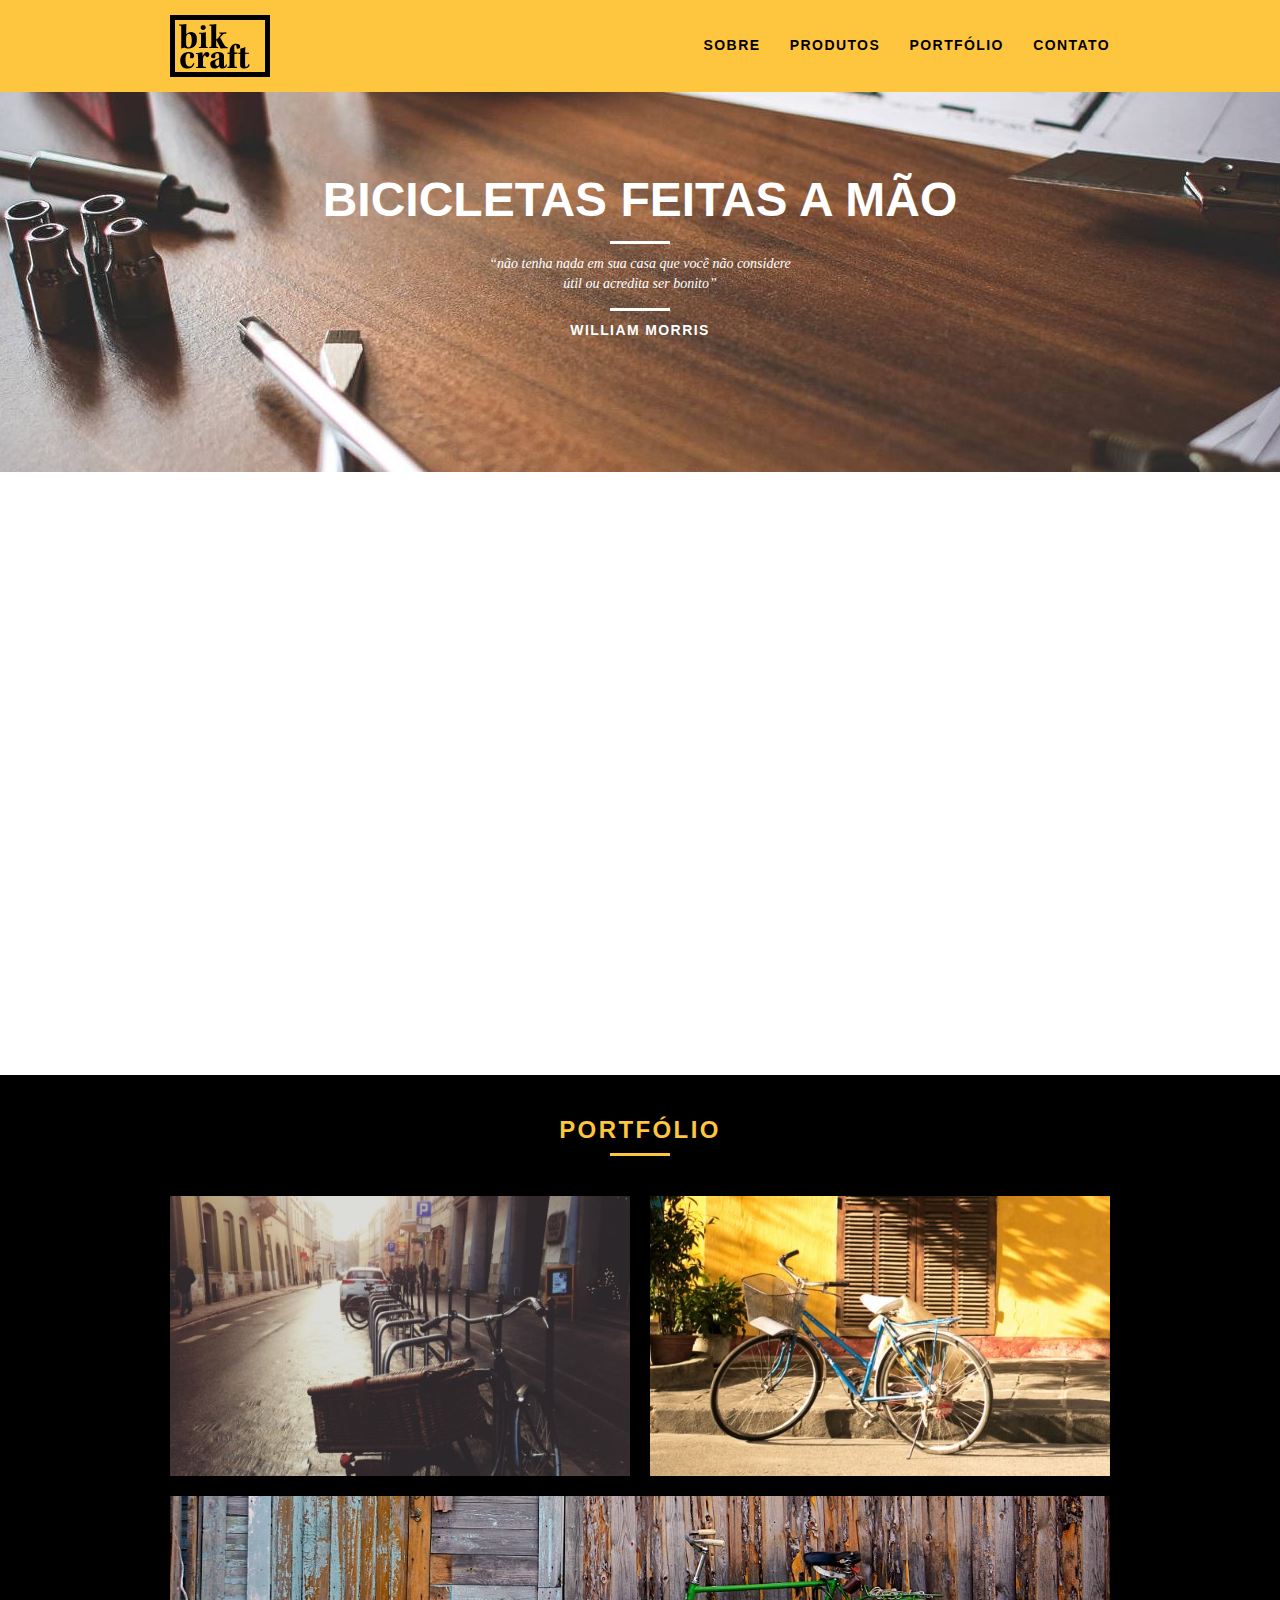
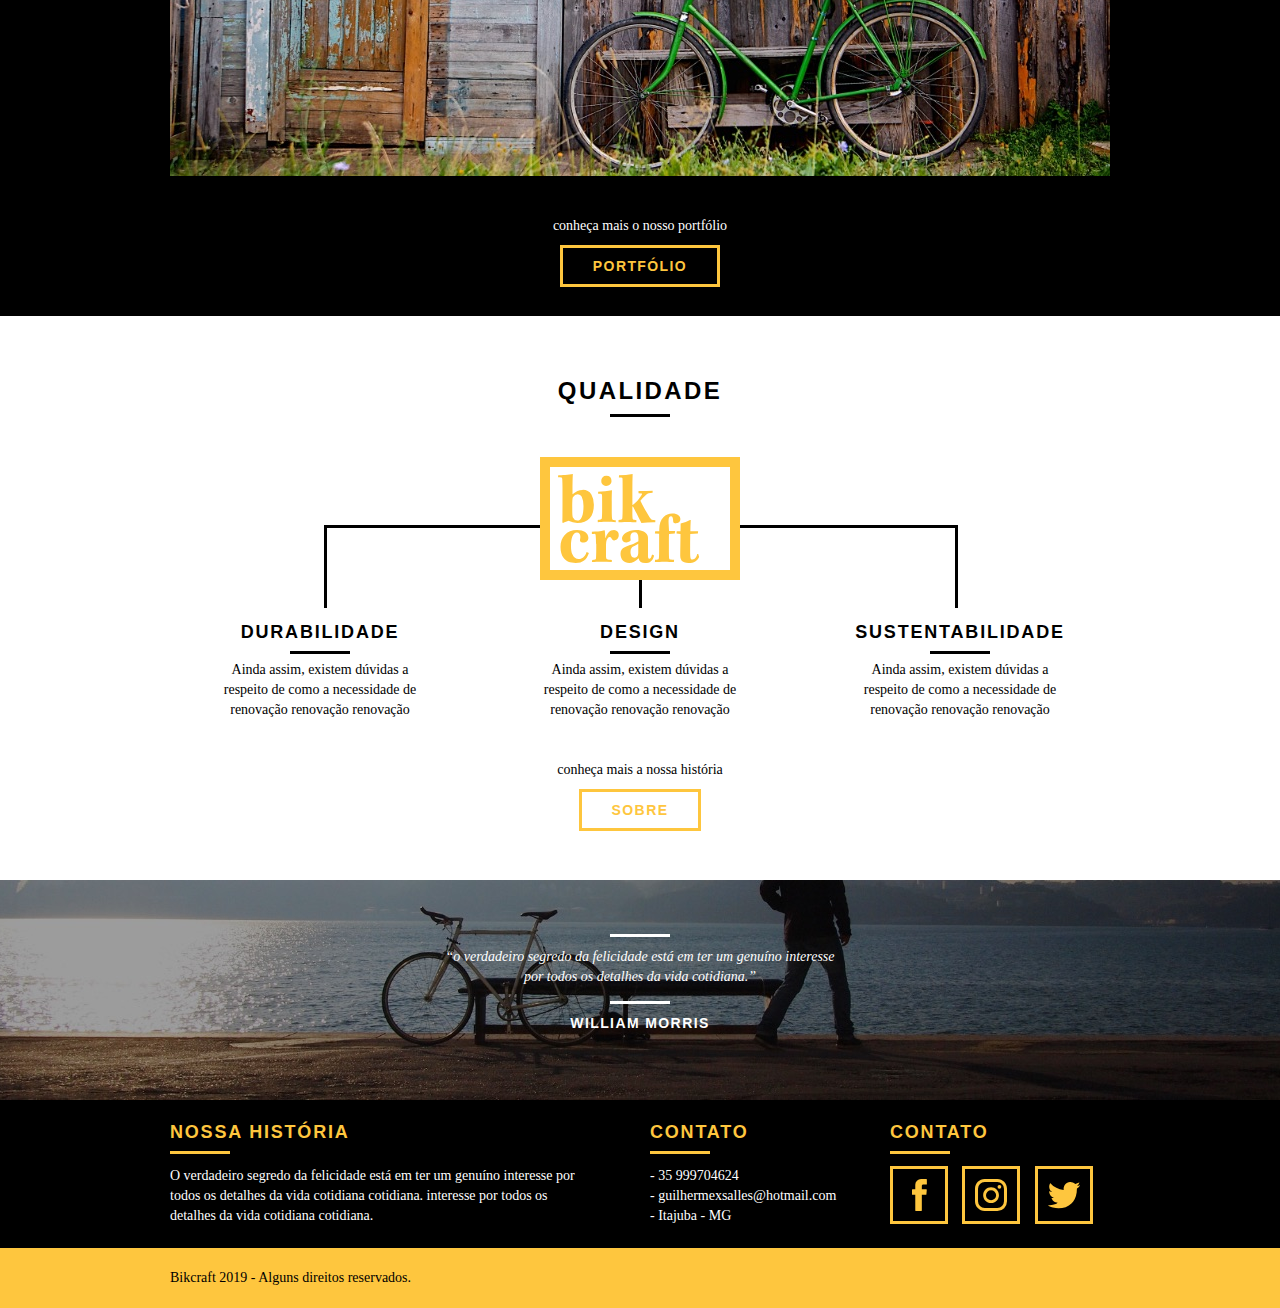
<file: index.html>
<!DOCTYPE html>
<html lang="pt-br">
	<head>
		<meta charset="utf-8">
		<title>Bikcraft - Bicicletas Personalizadas</title>
		<meta name="description" content="Compre a sua bicicleta personalizada na Bikcraft. Possuímos modelos Passeio, Retrô e Esporte.">

		<meta property="og:type" content="website"/>
		<meta property="og:title" content="Bikcraft - Bicicletas Personalizadas"/>
		<meta property="og:description" content="Compre a sua bicicleta personalizada na Bikcraft. Possuímos modelos Passeio, Retrô e Esporte."/>
		<meta property="og:url" content="http://bikcraft.com"/>
		<meta property="og:image" content="http://bikcraft.com/img/og-image.png"/>

		<meta name="viewport" content="width=device-width, initial-scale=1">

		<link rel="shortcut icon" href="favicon.ico">

		<link rel="stylesheet" href="css/style.css">
		<script>document.documentElement.classList.add("js");</script>
	</head>
	<body>

		<header class="header">
			<div class="container">
				<a href="index.html" class="grid-4">
					<img src="img/bikcraft.svg" alt="Bikcraft">
				</a>
				<nav class="grid-12 header_menu">
					<ul>
						<li><a href="sobre.html">Sobre</a></li>
						<li><a href="produtos.html">Produtos</a></li>
						<li><a href="portfolio.html">Portfólio</a></li>
						<li><a href="contato.html">Contato</a></li>
					</ul>
				</nav>
			</div>
		</header>

		<section class="introducao">
			<div class="container">
				<h1 data-anime="400" class="fadeInDown">Bicicletas Feitas a Mão</h1>
				<blockquote data-anime="800" class="fadeInDown quote-externo">
					<p>“não tenha nada em sua casa que você não considere útil ou acredita ser bonito”</p>
					<cite>WILLIAM MORRIS</cite>
				</blockquote>
				<a data-anime="1200" href="produtos.html" class="btn">Orçamento</a>
			</div>
		</section>
		
		<section class="produtos container fadeInDown" data-anime="1600">
			<h2 class="subtitulo">Produtos</h2>
			<ul class="produtos_lista">

				<li class="grid-1-3">
					<div class="produtos_icone">
						<img src="img/produtos/passeio.svg" alt="Bikcraft Passeio">
					</div>
					<h3>Passeio</h3>
					<p>Ainda assim, existem dúvidas a respeito de como a necessidade de renovação.</p>
				</li>

				<li class="grid-1-3">
					<div class="produtos_icone">
						<img src="img/produtos/esporte.svg" alt="Bikcraft Passeio">
					</div>
					<h3>Esporte</h3>
					<p>Ainda assim, existem dúvidas a respeito de como a necessidade de renovação.</p>
				</li>

				<li class="grid-1-3">
					<div class="produtos_icone">
						<img src="img/produtos/retro.svg" alt="Bikcraft Passeio">
					</div>
					<h3>Retrô</h3>
					<p>Ainda assim, existem dúvidas a respeito de como a necessidade de renovação.</p>
				</li>

			</ul>

			<div class="call">
				<p>clique aqui e veja os detalhes dos produtos</p>
				<a href="produtos.html" class="btn btn-preto">Produtos</a>
			</div>

		</section>

		<section class="portfolio">
			<div class="container">
				<h2 class="subtitulo">Portfólio</h2>
				<ul class="portfolio_lista">
					<li class="grid-8"><img src="img/portfolio/retro.jpg" alt="Bicicleta Retrô"></li>
					<li class="grid-8"><img src="img/portfolio/passeio.jpg" alt="Bicicleta Passeio"></li>
					<li class="grid-16"><img src="img/portfolio/esporte.jpg" alt="Bicicleta Esporte"></li>
				</ul>
				<div class="call">
					<p>conheça mais o nosso portfólio</p>
					<a href="portfolio.html" class="btn">Portfólio</a>
				</div>
			</div>
		</section>

		<section class="qualidade container">
			<h2 class="subtitulo">Qualidade</h2>
			<img src="img/bikcraft-qualidade.svg" alt="Bikcraft">
			<ul class="qualidade_lista">
				<li class="grid-1-3">
					<h3>Durabilidade</h3>
					<p>Ainda assim, existem dúvidas a respeito de como a necessidade de renovação renovação renovação</p>
				</li>
				<li class="grid-1-3">
					<h3>Design</h3>
					<p>Ainda assim, existem dúvidas a respeito de como a necessidade de renovação renovação renovação</p>
				</li>
				<li class="grid-1-3">
					<h3>Sustentabilidade</h3>
					<p>Ainda assim, existem dúvidas a respeito de como a necessidade de renovação renovação renovação</p>
				</li>
			</ul>
			<div class="call">
				<p>conheça mais a nossa história</p>
				<a href="sobre.html" class="btn btn-preto">Sobre</a>
			</div>
		</section>

		<section class="quebra">
			<blockquote class="quote-externo container">
				<p>“o verdadeiro segredo da felicidade está em ter um genuíno interesse por todos os detalhes da vida cotidiana.”</p>
				<cite>WILLIAM MORRIS</cite>
			</blockquote>
		</section>

		<footer>
			<div class="footer">
				<div class="container">

					<div class="grid-8 footer_historia">
						<h3>Nossa História</h3>
						<p>O verdadeiro segredo da felicidade está em ter um genuíno interesse por todos os detalhes da vida cotidiana cotidiana. interesse por todos os detalhes da vida cotidiana cotidiana.</p>
					</div>

					<div class="grid-4 footer_contato">
						<h3>Contato</h3>
						<ul>
							<li>- 35 999704624</li>
							<li>- guilhermexsalles@hotmail.com</li>
							<li>- Itajuba - MG</li>
						</ul>
					</div>

					<div class="grid-4 footer_redes">
						<h3>Contato</h3>
						<ul>
							<li><a href="http://facebook.com" target="_blank"><img src="img/redes-sociais/facebook.svg" alt="Facebook Bikcraft"></a></li>
							<li><a href="http://instagram.com" target="_blank"><img src="img/redes-sociais/instagram.svg" alt="Instagram Bikcraft"></a></li>
							<li><a href="http://twitter.com" target="_blank"><img src="img/redes-sociais/twitter.svg" alt="Twitter Bikcraft"></a></li>
						</ul>
					</div>

				</div>
			</div>

			<div class="copy">
				<div class="container">
					<p class="grid-16">Bikcraft 2019 - Alguns direitos reservados.</p>
				</div>
			</div>
		</footer>

	<script src="./js/simple-anime.js"></script>
  <script src="./js/script.js"></script>

	</body>
</html>
</file>
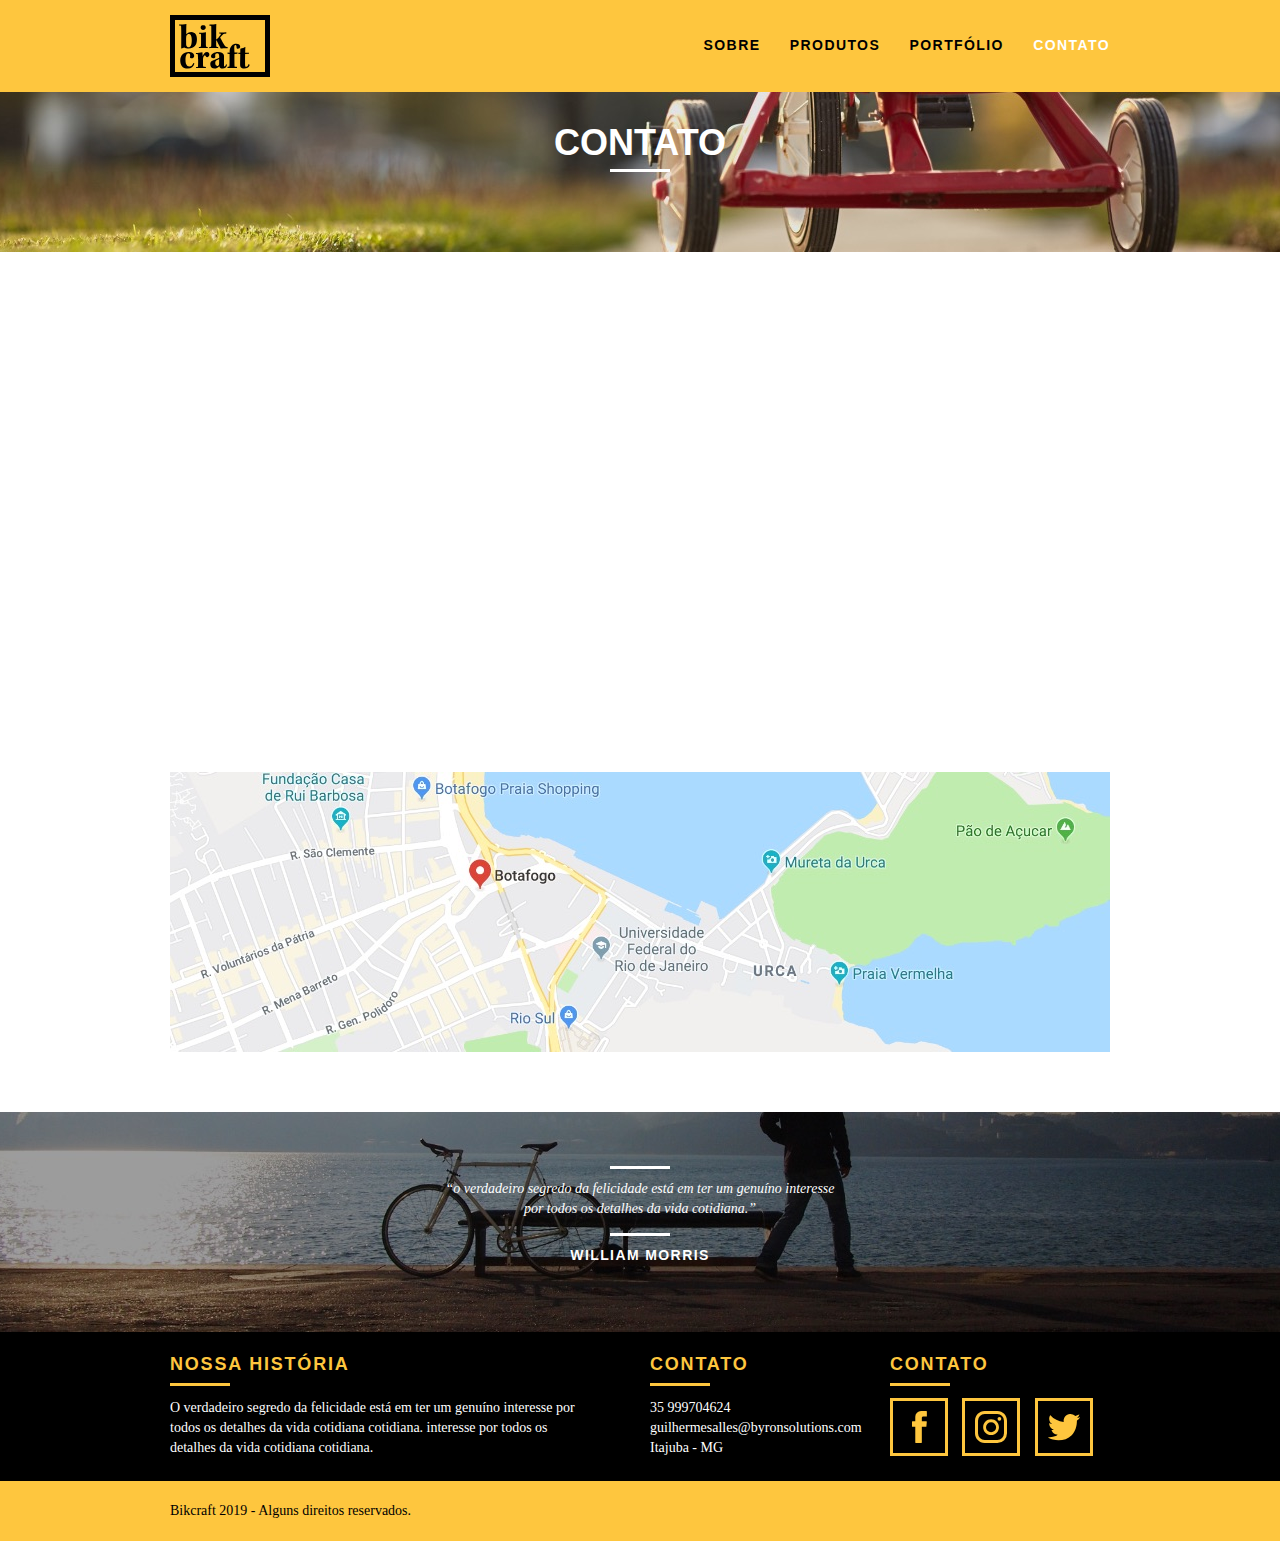
<file: contato.html>
<!DOCTYPE html>
<html lang="pt-br">
	<head>
		<meta charset="utf-8">
		<title>Bikcraft - Contato - 35 999704624</title>
		<meta name="description" content="Compre a sua bicicleta personalizada na Bikcraft. Possuímos modelos Passeio, Retrô e Esporte.">

		<meta property="og:type" content="website"/>
		<meta property="og:title" content="Bikcraft - Contato - 35 999704624"/>
		<meta property="og:description" content="Compre a sua bicicleta personalizada na Bikcraft. Possuímos modelos Passeio, Retrô e Esporte."/>
		<meta property="og:url" content="http://bikcraft.com/contato.html"/>
		<meta property="og:image" content="http://bikcraft.com/img/og-image.png"/>
		<link rel="shortcut icon" href="favicon.ico">

		<meta name="viewport" content="width=device-width, initial-scale=1">

		<link rel="stylesheet" href="css/normalize.css">
		<link rel="stylesheet" href="css/reset.css">
		<link rel="stylesheet" href="css/grid.css">
		<link rel="stylesheet" href="css/style.css">
		<link rel="stylesheet" href="css/contato.css">
		<link rel="stylesheet" href="css/responsivo.css">
		<script>document.documentElement.classList.add("js");</script>
	</head>
	<body>

		<header class="header">
			<div class="container">
				<a href="index.html" class="grid-4">
					<img src="img/bikcraft.svg" alt="Bikcraft">
				</a>
				<nav class="grid-12 header_menu">
					<ul>
						<li><a href="sobre.html">Sobre</a></li>
						<li><a href="produtos.html">Produtos</a></li>
						<li><a href="portfolio.html">Portfólio</a></li>
						<li><a href="contato.html" class="menu_ativo">Contato</a></li>
					</ul>
				</nav>
			</div>
		</header>

		<section class="introducao-interna interna_contato">
			<div class="container">
				<h1 data-anime="400" class="fadeInDown">Contato</h1>
				<p data-anime="800" class="fadeInDown">tire suas dúvidas com a gente</p>
			</div>
		</section>

		<section class="contato container fadeInDown" data-anime="1200">
			<form id="form_orcamento" method="POST" action="./enviar.php" class="contato_form grid-8 formphp">
				<label for="nome">Nome</label>
				<input type="text" id="nome" name="nome" required>
				<label for="email">E-mail</label>
				<input type="email" id="email" name="email" required>
				<label for="telefone">Telefone</label>
				<input type="text" id="telefone" name="telefone">

				<label class="nao-aparece">Se você não é um robô, deixe em branco.</label>
				<input type="text" class="nao-aparece" name="leaveblank">
				<label class="nao-aparece">Se você não é um robô, não mude este campo.</label>
				<input type="text" class="nao-aparece" name="dontchange" value="http://">

				<label for="mensagem">Mensagem</label>
				<textarea id="mensagem" name="mensagem" required></textarea>
				<button id="enviar" name="enviar" type="submit" class="btn btn-preto">BORA BYRON!</button>
			</form>

			<div class="contato_dados grid-8">
				<h3>Dados</h3>
				<span>+55 35 999704624</span>
				<span>guilhermesalles@byronsolutions.com</span>
				<span>UNIFEI - Itajuba</span>
				<span>Itajuba - MG - Brasil</span>
				<h3>Redes Sociais</h3>
				<ul>
					<li><a href="http://facebook.com" target="_blank"><img src="img/redes-sociais/facebook.svg"></a></li>
					<li><a href="http://instagram.com" target="_blank"><img src="img/redes-sociais/instagram.svg"></a></li>
					<li><a href="http://twitter.com" target="_blank"><img src="img/redes-sociais/twitter.svg"></a></li>
				</ul>
			</div>
		</section>

		<section class="container contato_mapa">
			<a href="http://google.com" target="_blank" class="grid-16"><img src="img/endereco-bikcraft.jpg" alt="Endereço da Bikcraft"></a>
		</section>

		<section class="quebra">
			<blockquote class="quote-externo container">
				<p>“o verdadeiro segredo da felicidade está em ter um genuíno interesse por todos os detalhes da vida cotidiana.”</p>
				<cite>WILLIAM MORRIS</cite>
			</blockquote>
		</section>

		<footer>
			<div class="footer">
				<div class="container">

					<div class="grid-8 footer_historia">
						<h3>Nossa História</h3>
						<p>O verdadeiro segredo da felicidade está em ter um genuíno interesse por todos os detalhes da vida cotidiana cotidiana. interesse por todos os detalhes da vida cotidiana cotidiana.</p>
					</div>

					<div class="grid-4 footer_contato">
						<h3>Contato</h3>
						<ul>
							<li>35 999704624</li>
							<li>guilhermesalles@byronsolutions.com</li>
							<li>Itajuba - MG</li>
						</ul>
					</div>

					<div class="grid-4 footer_redes">
						<h3>Contato</h3>
						<ul>
							<li><a href="http://facebook.com" target="_blank"><img src="img/redes-sociais/facebook.svg" alt="Facebook Bikcraft"></a></li>
							<li><a href="http://instagram.com" target="_blank"><img src="img/redes-sociais/instagram.svg" alt="Instagram Bikcraft"></a></li>
							<li><a href="http://twitter.com" target="_blank"><img src="img/redes-sociais/twitter.svg" alt="Twitter Bikcraft"></a></li>
						</ul>
					</div>

				</div>
			</div>

			<div class="copy">
				<div class="container">
					<p class="grid-16">Bikcraft 2019 - Alguns direitos reservados.</p>
				</div>
			</div>
		</footer>

	<script src="./js/simple-anime.js"></script>
	<script src="./js/simple-form.js"></script>
  <script src="./js/script.js"></script>

	</body>
</html>
</file>
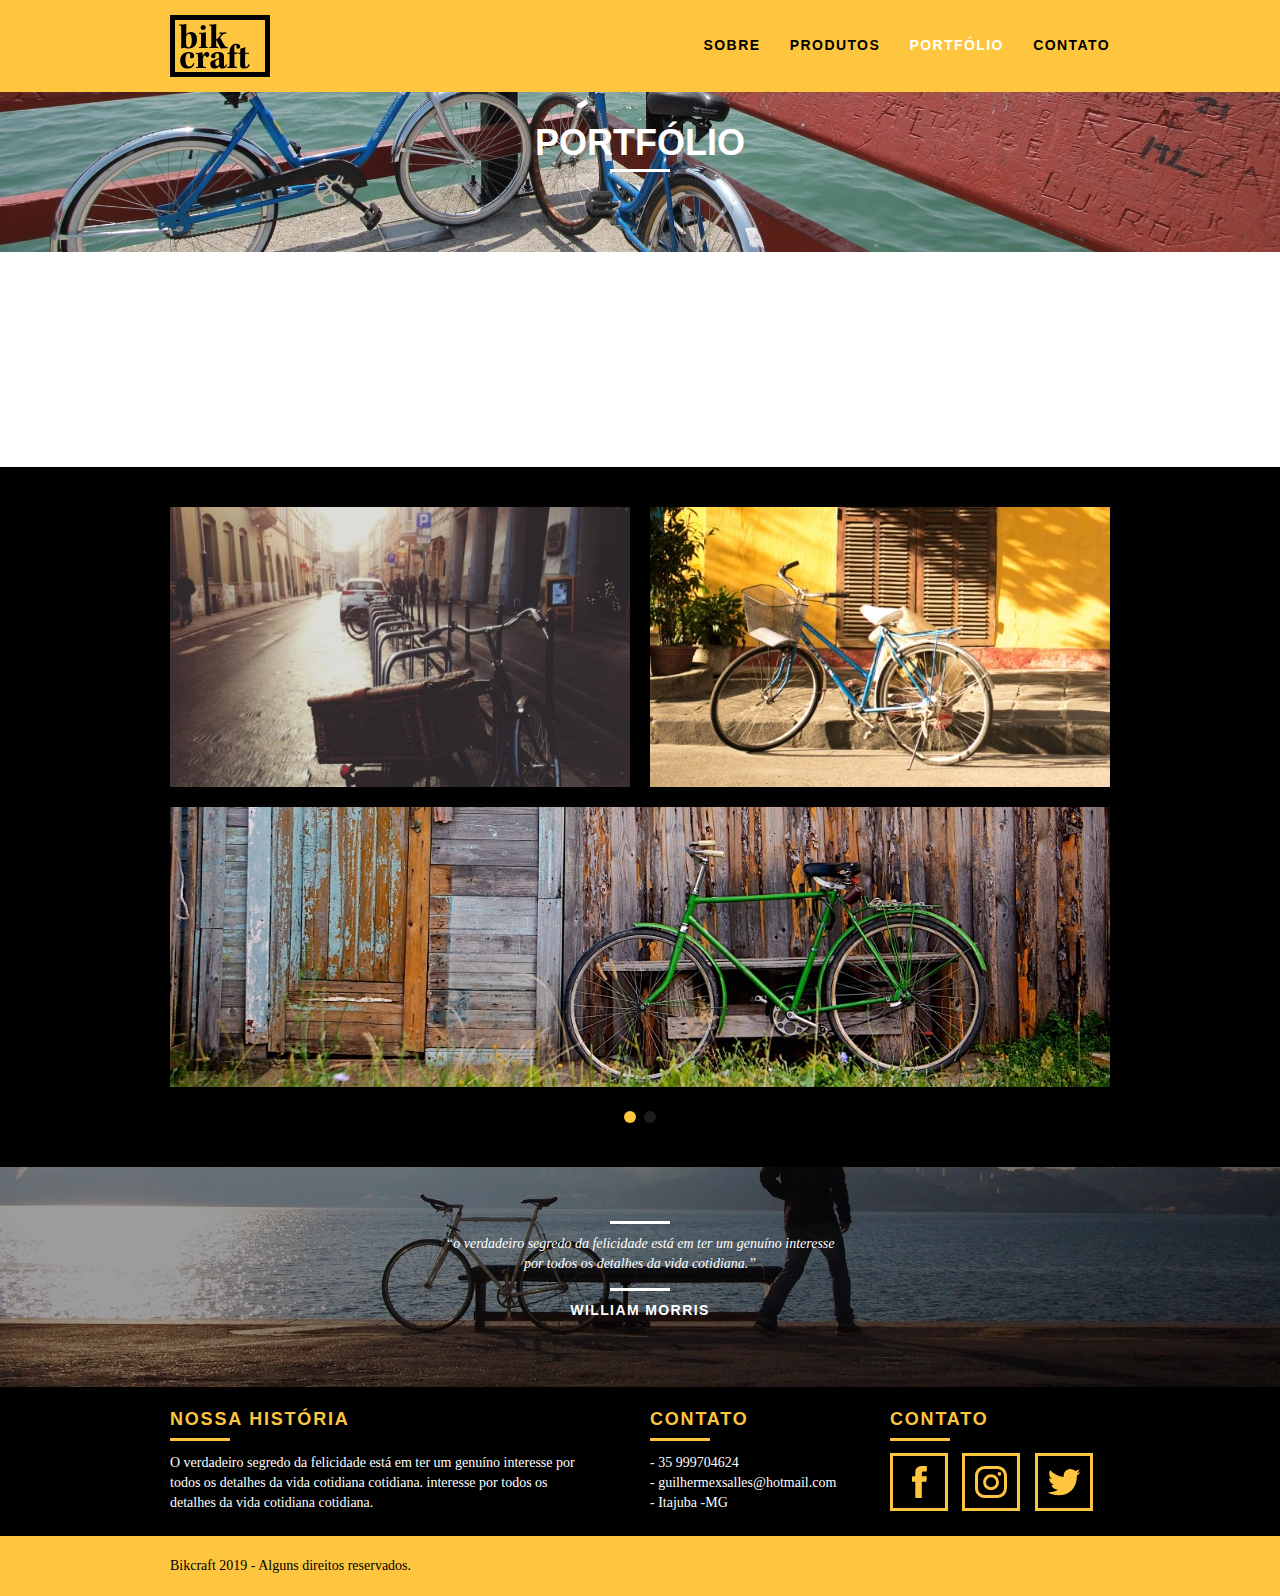
<file: portfolio.html>
<!DOCTYPE html>
<html lang="pt-br">
	<head>
		<meta charset="utf-8">
		<title>Bikcraft - Conheça o portfólio de clientes</title>
		<meta name="description" content="Compre a sua bicicleta personalizada na Bikcraft. Possuímos modelos Passeio, Retrô e Esporte.">

		<meta property="og:type" content="website"/>
		<meta property="og:title" content="Bikcraft - Conheça o portfólio de clientes"/>
		<meta property="og:description" content="Compre a sua bicicleta personalizada na Bikcraft. Possuímos modelos Passeio, Retrô e Esporte."/>
		<meta property="og:url" content="http://bikcraft.com/portfolio.html"/>
		<meta property="og:image" content="http://bikcraft.com/img/og-image.png"/>

		<meta name="viewport" content="width=device-width, initial-scale=1">

		<link rel="shortcut icon" href="favicon.ico">

		<link rel="stylesheet" href="css/style.css">
		
		<script>document.documentElement.classList.add("js");</script>
	</head>
	<body>

		<header class="header">
			<div class="container">
				<a href="index.html" class="grid-4">
					<img src="img/bikcraft.svg" alt="Bikcraft">
				</a>
				<nav class="grid-12 header_menu">
					<ul>
						<li><a href="sobre.html">Sobre</a></li>
						<li><a href="produtos.html">Produtos</a></li>
						<li><a href="portfolio.html" class="menu_ativo">Portfólio</a></li>
						<li><a href="contato.html">Contato</a></li>
					</ul>
				</nav>
			</div>
		</header>

		<section class="introducao-interna interna_portfolio">
			<div class="container">
				<h1 data-anime="400" class="fadeInDown">Portfólio</h1>
				<p data-anime="800" class="fadeInDown">conheça os projetos que amamos mostrar</p>
			</div>
		</section>

		<section class="container fadeInDown" data-slide="quote" data-anime="1200">
			<blockquote class="quote_clientes">
				<p>“Pedalar sempre foi a minha paixão, o que o pessoal da Bikcraft fez foi intensificar o meu amor por esta atividade. Recomendo à todos que amo.”</p>
				<cite>Barbara Moss</cite>
			</blockquote>
			<blockquote class="quote_clientes">
				<p>“Nada melhor do que dar um rolê com a minha Bikcraft na orla. Essa é a minha companheira mais fiel, nunca me traiu e está sempre a minha disposição.”</p>
				<cite>Jhony Rato</cite>
			</blockquote>
			<blockquote class="quote_clientes">
				<p>“Aqueles que ainda não possuem uma Bikcraft, não sabem o que estão perdendo. A precisão é absurda e a velocidade transcendental. Nunca vida nada igual.”</p>
				<cite>Bernardo</cite>
			</blockquote>
		</section>

		<section class="portfolio">
			<div class="container" data-slide="portfolio">
				<ul class="portfolio_lista">
					<li class="grid-8"><img src="img/portfolio/retro.jpg" alt="Bicicleta Retrô"></li>
					<li class="grid-8"><img src="img/portfolio/passeio.jpg" alt="Bicicleta Passeio"></li>
					<li class="grid-16"><img src="img/portfolio/esporte.jpg" alt="Bicicleta Esporte"></li>
				</ul>
				<ul class="portfolio_lista">
					<li class="grid-8"><img src="img/portfolio/passeio.jpg" alt="Bicicleta Passeio"></li>
					<li class="grid-8"><img src="img/portfolio/retro.jpg" alt="Bicicleta Retrô"></li>
					<li class="grid-16"><img src="img/portfolio/esporte.jpg" alt="Bicicleta Esporte"></li>
				</ul>
			</div>
		</section>

		<section class="quebra">
			<blockquote class="quote-externo container">
				<p>“o verdadeiro segredo da felicidade está em ter um genuíno interesse por todos os detalhes da vida cotidiana.”</p>
				<cite>WILLIAM MORRIS</cite>
			</blockquote>
		</section>

		<footer>
			<div class="footer">
				<div class="container">

					<div class="grid-8 footer_historia">
						<h3>Nossa História</h3>
						<p>O verdadeiro segredo da felicidade está em ter um genuíno interesse por todos os detalhes da vida cotidiana cotidiana. interesse por todos os detalhes da vida cotidiana cotidiana.</p>
					</div>

					<div class="grid-4 footer_contato">
						<h3>Contato</h3>
						<ul>
							<li>- 35 999704624</li>
							<li>- guilhermexsalles@hotmail.com</li>
							<li>- Itajuba -MG</li>
						</ul>
					</div>

					<div class="grid-4 footer_redes">
						<h3>Contato</h3>
						<ul>
							<li><a href="http://facebook.com" target="_blank"><img src="img/redes-sociais/facebook.svg" alt="Facebook Bikcraft"></a></li>
							<li><a href="http://instagram.com" target="_blank"><img src="img/redes-sociais/instagram.svg" alt="Instagram Bikcraft"></a></li>
							<li><a href="http://twitter.com" target="_blank"><img src="img/redes-sociais/twitter.svg" alt="Twitter Bikcraft"></a></li>
						</ul>
					</div>

				</div>
			</div>

			<div class="copy">
				<div class="container">
					<p class="grid-16">Bikcraft 2019 - Alguns direitos reservados.</p>
				</div>
			</div>
		</footer>

	<script src="./js/simple-anime.js"></script>
	<script src="./js/simple-slide.js"></script>
  <script src="./js/script.js"></script>

	</body>
</html>
</file>
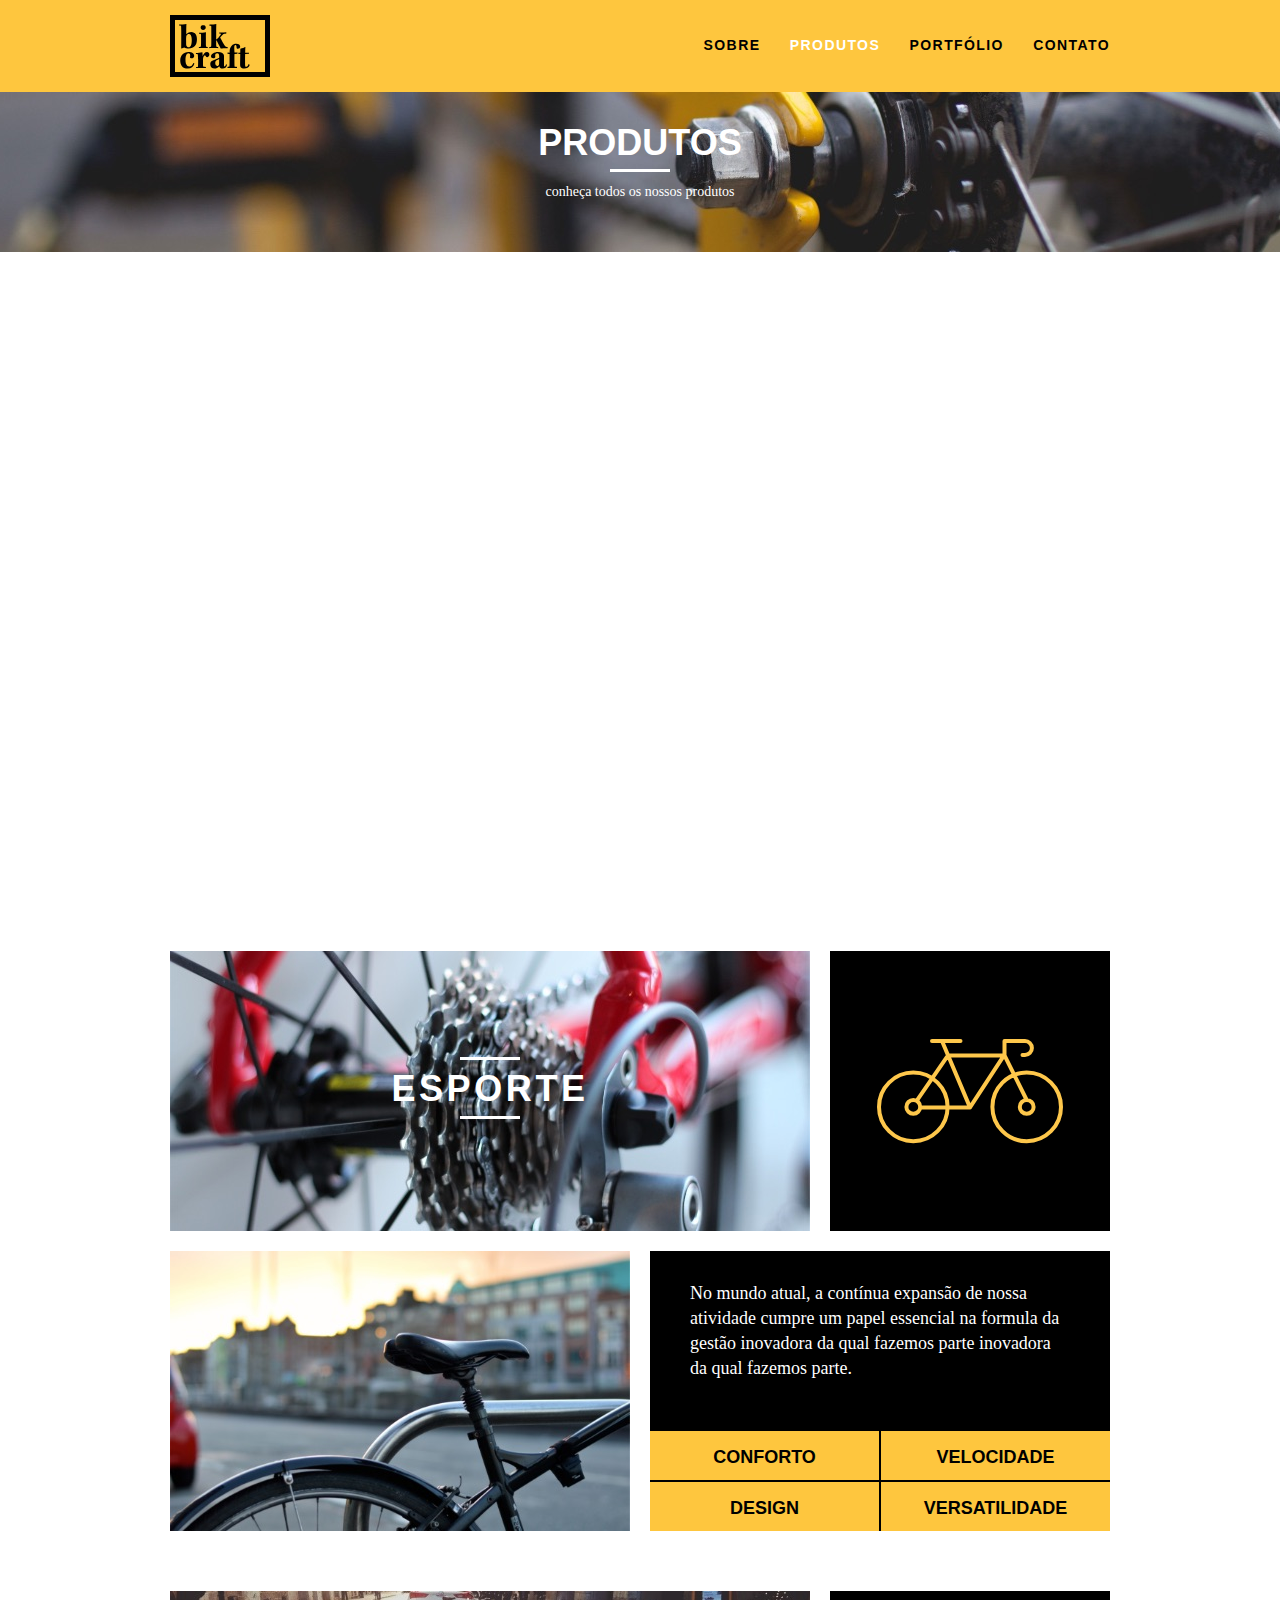
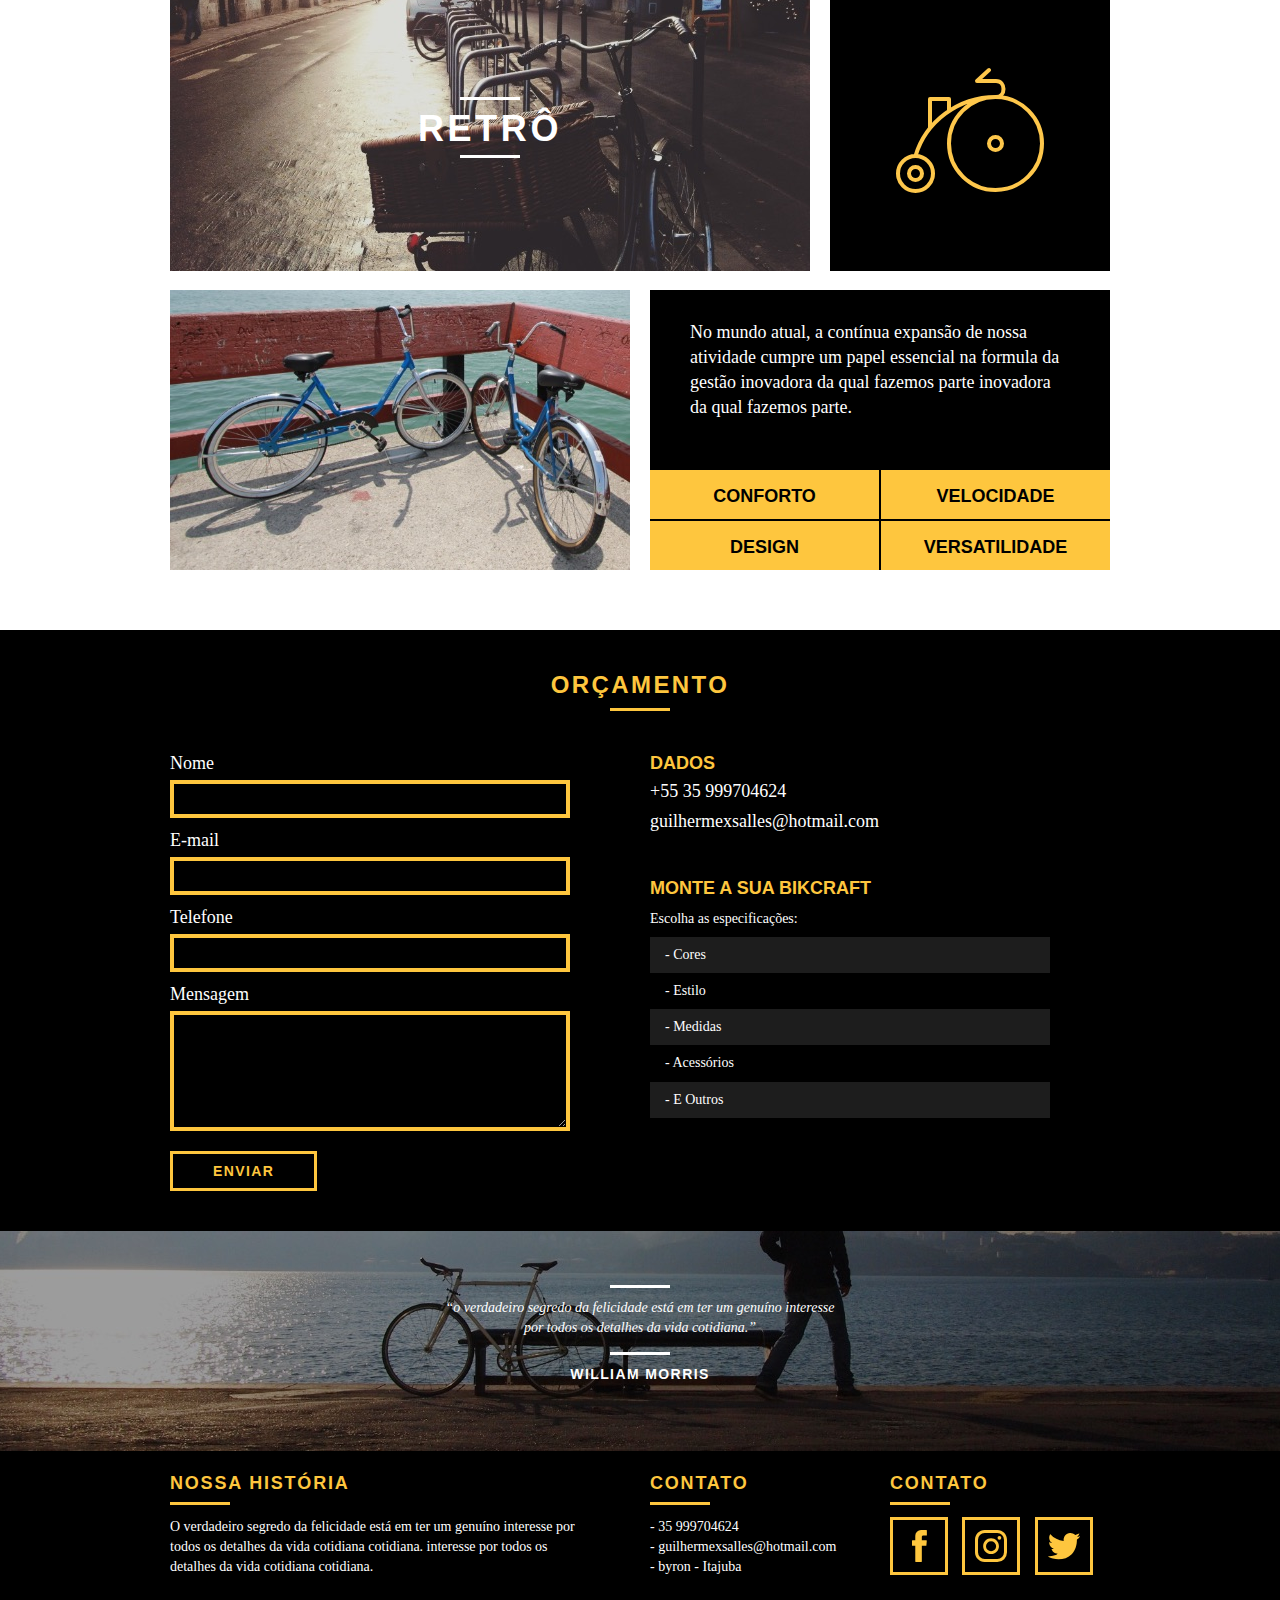
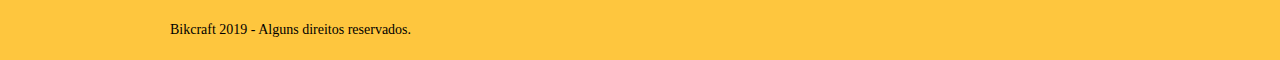
<file: produtos.html>
<!DOCTYPE html>
<html lang="pt-br">
	<head>
		<meta charset="utf-8">
		<title>Bikcraft - Conheça as linhas Passeio, Retrô e Esporte</title>
		<meta name="description" content="Compre a sua bicicleta personalizada na Bikcraft. Possuímos modelos Passeio, Retrô e Esporte.">

		<meta property="og:type" content="website"/>
		<meta property="og:title" content="Bikcraft - Conheça as linhas Passeio, Retrô e Esporte"/>
		<meta property="og:description" content="Compre a sua bicicleta personalizada na Bikcraft. Possuímos modelos Passeio, Retrô e Esporte."/>
		<meta property="og:url" content="http://bikcraft.com/produtos.html"/>
		<meta property="og:image" content="http://bikcraft.com/img/og-image.png"/>

		<meta name="viewport" content="width=device-width, initial-scale=1">

		<link rel="shortcut icon" href="favicon.ico">

		<link rel="stylesheet" href="css/style.css">

		<script>document.documentElement.classList.add("js");</script>
	</head>
	<body>

		<header class="header">
			<div class="container">
				<a href="index.html" class="grid-4">
					<img src="img/bikcraft.svg" alt="Bikcraft">
				</a>
				<nav class="grid-12 header_menu">
					<ul>
						<li><a href="sobre.html">Sobre</a></li>
						<li><a href="produtos.html" class="menu_ativo">Produtos</a></li>
						<li><a href="portfolio.html">Portfólio</a></li>
						<li><a href="contato.html">Contato</a></li>
					</ul>
				</nav>
			</div>
		</header>

		<section class="introducao-interna interna_produtos">
			<div class="container">
				<h1 data-anime="400" class="fadeInDown">Produtos</h1>
				<p data-anime="800" class="fadeInDown">conheça todos os nossos produtos</p>
			</div>
		</section>

		<section class="container produto_item fadeInDown" data-anime="1200">
			<div class="grid-11">
				<img src="img/produtos/bikcraft-passeio-1.jpg" alt="Bikcraft Passeio">
				<h2>Passeio</h2>
			</div>
			<div class="grid-5 produto_icone"><img src="img/produtos/passeio.svg"></div>
			<div class="grid-8"><img src="img/produtos/bikcraft-passeio-2.jpg" alt="Bikcraft Passeio"></div>
			<div class="grid-8 produto_info">
				<p>No mundo atual, a contínua expansão de nossa atividade cumpre um papel essencial na formula da gestão inovadora da qual fazemos parte inovadora da qual fazemos parte.</p>
				<ul>
					<li>Conforto</li>
					<li>Velocidade</li>
					<li>Design</li>
					<li>Versatilidade</li>
				</ul>
			</div>
		</section>

		<section class="container produto_item">
			<div class="grid-11">
				<img src="img/produtos/bikcraft-esporte-1.jpg" alt="Bikcraft Esporte">
				<h2>Esporte</h2>
			</div>
			<div class="grid-5 produto_icone"><img src="img/produtos/esporte.svg"></div>
			<div class="grid-8"><img src="img/produtos/bikcraft-esporte-2.jpg" alt="Bikcraft Esporte"></div>
			<div class="grid-8 produto_info">
				<p>No mundo atual, a contínua expansão de nossa atividade cumpre um papel essencial na formula da gestão inovadora da qual fazemos parte inovadora da qual fazemos parte.</p>
				<ul>
					<li>Conforto</li>
					<li>Velocidade</li>
					<li>Design</li>
					<li>Versatilidade</li>
				</ul>
			</div>
		</section>

		<section class="container produto_item">
			<div class="grid-11">
				<img src="img/produtos/bikcraft-retro-1.jpg" alt="Bikcraft Retrô">
				<h2>Retrô</h2>
			</div>
			<div class="grid-5 produto_icone"><img src="img/produtos/retro.svg"></div>
			<div class="grid-8"><img src="img/produtos/bikcraft-retro-2.jpg" alt="Bikcraft Retrô"></div>
			<div class="grid-8 produto_info">
				<p>No mundo atual, a contínua expansão de nossa atividade cumpre um papel essencial na formula da gestão inovadora da qual fazemos parte inovadora da qual fazemos parte.</p>
				<ul>
					<li>Conforto</li>
					<li>Velocidade</li>
					<li>Design</li>
					<li>Versatilidade</li>
				</ul>
			</div>
		</section>

		<section class="orcamento">
			<div class="container">
				<h2 class="subtitulo">Orçamento</h2>
				<form id="form_orcamento" method="POST" action="./enviar.php" class="form grid-8 formphp">
					<label for="nome">Nome</label>
					<input type="text" id="nome" name="nome" required>
					<label for="email">E-mail</label>
					<input type="email" id="email" name="email" required>
					<label for="telefone">Telefone</label>
					<input type="text" id="telefone" name="telefone">

					<label class="nao-aparece">Se você não é um robô, deixe em branco.</label>
					<input type="text" class="nao-aparece" name="leaveblank">
					<label class="nao-aparece">Se você não é um robô, não mude este campo.</label>
					<input type="text" class="nao-aparece" name="dontchange" value="http://">

					<label for="mensagem">Mensagem</label>
					<textarea id="mensagem" name="mensagem" required></textarea>
					<button id="enviar" name="enviar" type="submit" class="btn">Enviar</button>
				</form>
				
				<div class="orcamento_dados grid-8">
					<h3>Dados</h3>
					<span>+55 35 999704624</span>
					<span>guilhermexsalles@hotmail.com</span>
					<h3>Monte a sua Bikcraft</h3>
					<p>Escolha as especificações:</p>
					<ul>
						<li>- Cores</li>
    				<li>- Estilo</li>
    				<li>- Medidas</li>
   					<li>- Acessórios</li>
    				<li>- E Outros</li>
					</ul>
				</div>
			</div>
		</section>

		<section class="quebra">
			<blockquote class="quote-externo container">
				<p>“o verdadeiro segredo da felicidade está em ter um genuíno interesse por todos os detalhes da vida cotidiana.”</p>
				<cite>WILLIAM MORRIS</cite>
			</blockquote>
		</section>

		<footer>
			<div class="footer">
				<div class="container">

					<div class="grid-8 footer_historia">
						<h3>Nossa História</h3>
						<p>O verdadeiro segredo da felicidade está em ter um genuíno interesse por todos os detalhes da vida cotidiana cotidiana. interesse por todos os detalhes da vida cotidiana cotidiana. </p>
					</div>

					<div class="grid-4 footer_contato">
						<h3>Contato</h3>
						<ul>
							<li>- 35 999704624</li>
							<li>- guilhermexsalles@hotmail.com</li>
							<li>- byron - Itajuba</li>
						</ul>
					</div>

					<div class="grid-4 footer_redes">
						<h3>Contato</h3>
						<ul>
							<li><a href="http://facebook.com" target="_blank"><img src="img/redes-sociais/facebook.svg" alt="Facebook Bikcraft"></a></li>
							<li><a href="http://instagram.com" target="_blank"><img src="img/redes-sociais/instagram.svg" alt="Instagram Bikcraft"></a></li>
							<li><a href="http://twitter.com" target="_blank"><img src="img/redes-sociais/twitter.svg" alt="Twitter Bikcraft"></a></li>
						</ul>
					</div>

				</div>
			</div>

			<div class="copy">
				<div class="container">
					<p class="grid-16">Bikcraft 2019 - Alguns direitos reservados.</p>
				</div>
			</div>
		</footer>

	<script src="./js/simple-anime.js"></script>
	<script src="./js/simple-form.js"></script>
  <script src="./js/script.js"></script>

	</body>
</html>
</file>
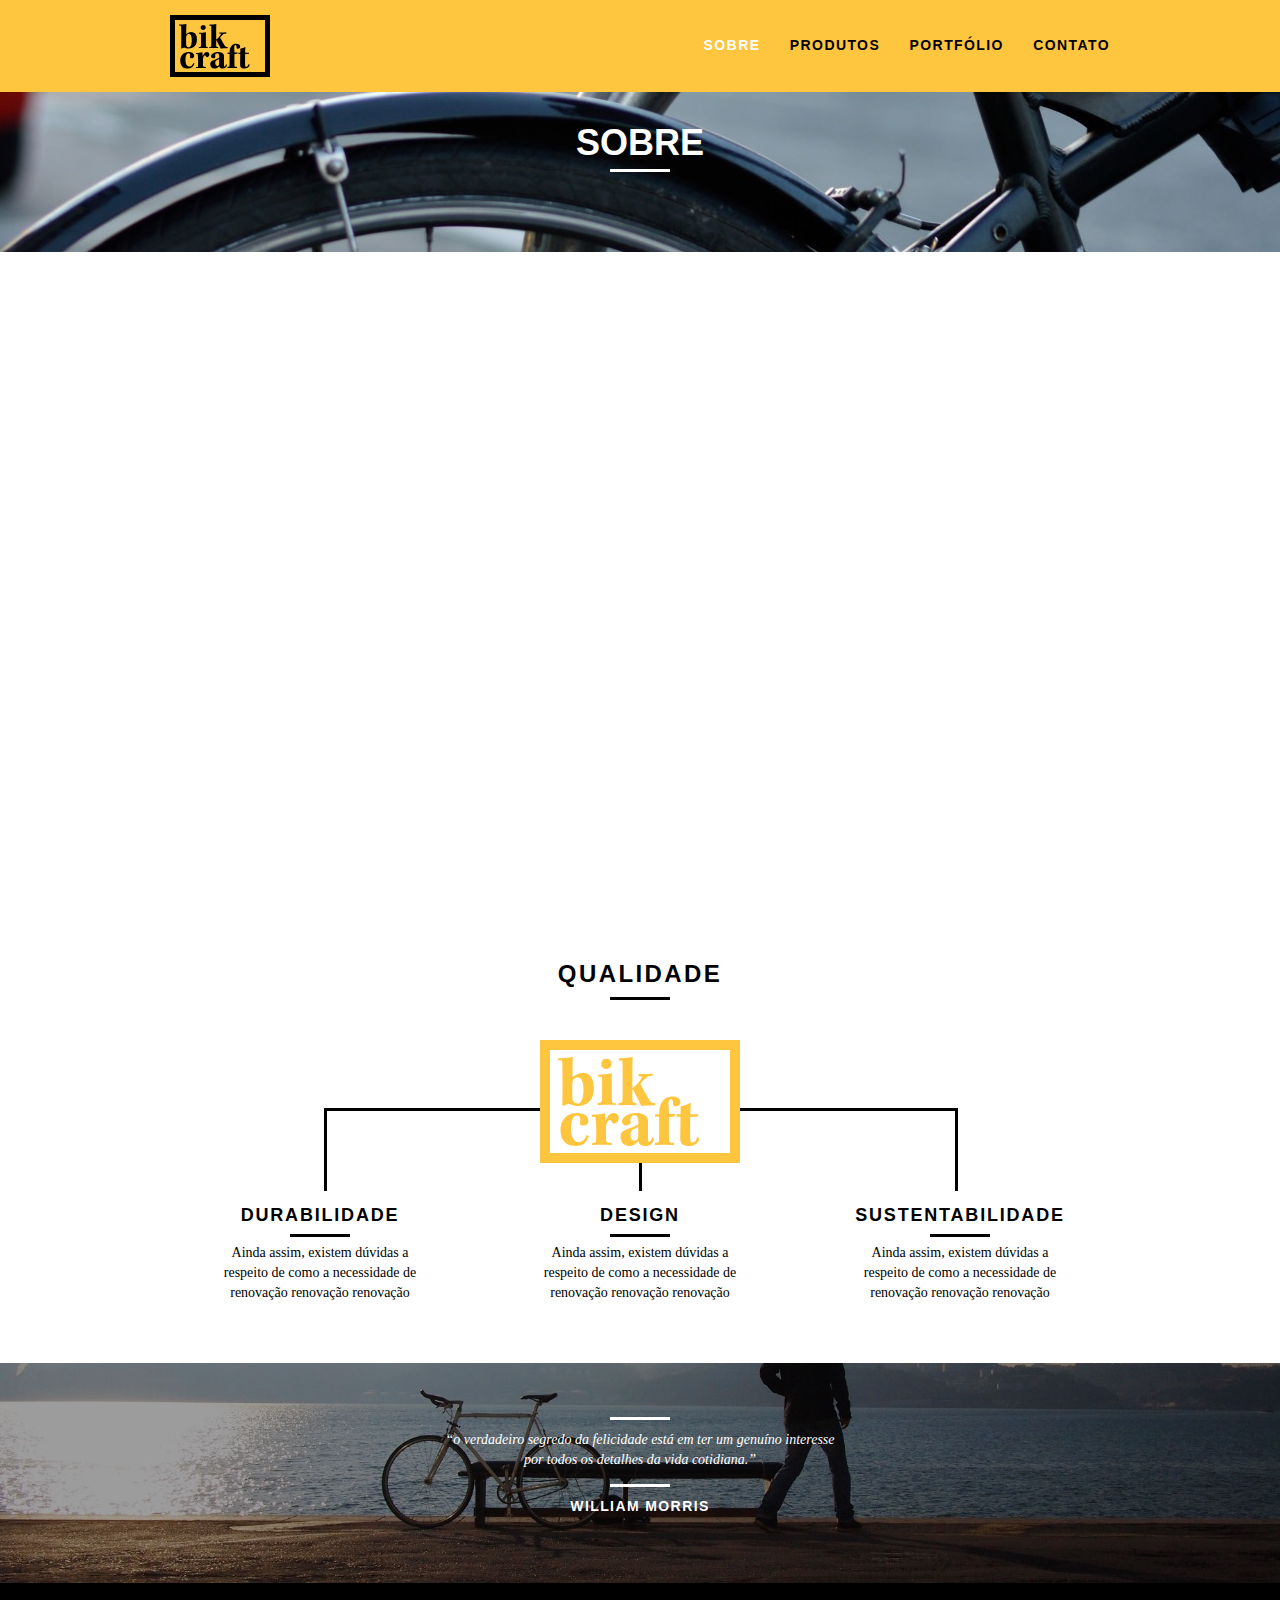
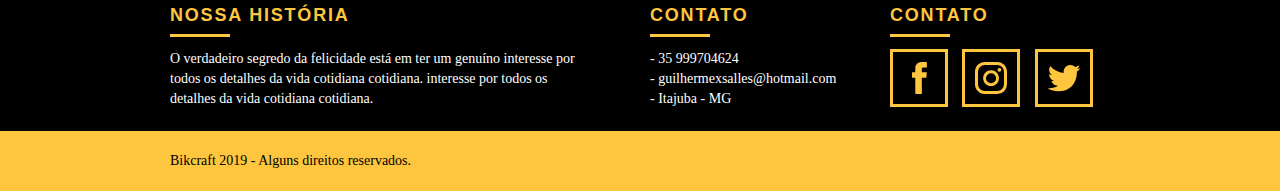
<file: sobre.html>
<!DOCTYPE html>
<html lang="pt-br">
	<head>
		<meta charset="utf-8">
		<title>Bikcraft - Saiba mais sobre a gente</title>
		<meta name="description" content="Compre a sua bicicleta personalizada na Bikcraft. Possuímos modelos Passeio, Retrô e Esporte.">

		<meta property="og:type" content="website"/>
		<meta property="og:title" content="Bikcraft - Saiba mais sobre a gente"/>
		<meta property="og:description" content="Compre a sua bicicleta personalizada na Bikcraft. Possuímos modelos Passeio, Retrô e Esporte."/>
		<meta property="og:url" content="http://bikcraft.com/sobre.html"/>
		<meta property="og:image" content="http://bikcraft.com/img/og-image.png"/>

		<meta name="viewport" content="width=device-width, initial-scale=1">

		<link rel="shortcut icon" href="favicon.ico">

		<link rel="stylesheet" href="css/style.css">
		
		<script>document.documentElement.classList.add("js");</script>
	</head>
	<body>

		<header class="header">
			<div class="container">
				<a href="index.html" class="grid-4">
					<img src="img/bikcraft.svg" alt="Bikcraft">
				</a>
				<nav class="grid-12 header_menu">
					<ul>
						<li><a href="sobre.html" class="menu_ativo">Sobre</a></li>
						<li><a href="produtos.html">Produtos</a></li>
						<li><a href="portfolio.html">Portfólio</a></li>
						<li><a href="contato.html">Contato</a></li>
					</ul>
				</nav>
			</div>
		</header>

		<section class="introducao-interna interna_sobre">
			<div class="container">
				<h1 data-anime="400" class="fadeInDown">Sobre</h1>
				<p data-anime="800" class="fadeInDown">conheça mais sobre a bikcraft</p>
			</div>
		</section>

		<section class="missao_sobre container fadeInDown" data-anime="1200">
			<div class="grid-10">
				<h2 class="subtitulo-interno">História, Missão e Visão</h2>
				<p>No mundo atual, a contínua expansão de nossa atividade cumpre um papel essencial na formulação da gestão inovadora da qual fazemos parte da qual fazemos parte.</p>
				<p>No mundo atual, a contínua expansão de nossa atividade cumpre um papel essencial na formulação da gestão inovadora da qual fazemos parte da qual fazemos parte.</p>
			</div>
			<div class="grid-6">
				<h2 class="subtitulo-interno">Valores</h2>
				<ul>
					<li>- Qualidade no processo com</li>
					<li>- Foco no cliente sem perder a</li>
					<li>- Diversão, preservando a</li>
					<li>- Natureza com sustentabilidade</li>
				</ul>
			</div>

			<div class="grid-16 foto-equipe">
				<img src="img/equipe-bikcraft.jpg" alt="Equipe Bikcraft">
			</div>

		</section>

		<section class="qualidade container">
			<h2 class="subtitulo">Qualidade</h2>
			<img src="img/bikcraft-qualidade.svg" alt="Bikcraft">
			<ul class="qualidade_lista">
				<li class="grid-1-3">
					<h3>Durabilidade</h3>
					<p>Ainda assim, existem dúvidas a respeito de como a necessidade de renovação renovação renovação</p>
				</li>
				<li class="grid-1-3">
					<h3>Design</h3>
					<p>Ainda assim, existem dúvidas a respeito de como a necessidade de renovação renovação renovação</p>
				</li>
				<li class="grid-1-3">
					<h3>Sustentabilidade</h3>
					<p>Ainda assim, existem dúvidas a respeito de como a necessidade de renovação renovação renovação</p>
				</li>
			</ul>
		</section>

		<section class="quebra">
			<blockquote class="quote-externo container">
				<p>“o verdadeiro segredo da felicidade está em ter um genuíno interesse por todos os detalhes da vida cotidiana.”</p>
				<cite>WILLIAM MORRIS</cite>
			</blockquote>
		</section>

		<footer>
			<div class="footer">
				<div class="container">

					<div class="grid-8 footer_historia">
						<h3>Nossa História</h3>
						<p>O verdadeiro segredo da felicidade está em ter um genuíno interesse por todos os detalhes da vida cotidiana cotidiana. interesse por todos os detalhes da vida cotidiana cotidiana.</p>
					</div>

					<div class="grid-4 footer_contato">
						<h3>Contato</h3>
						<ul>
							<li>- 35 999704624</li>
							<li>- guilhermexsalles@hotmail.com</li>
							<li>- Itajuba - MG</li>
						</ul>
					</div>

					<div class="grid-4 footer_redes">
						<h3>Contato</h3>
						<ul>
							<li><a href="http://facebook.com" target="_blank"><img src="img/redes-sociais/facebook.svg" alt="Facebook Bikcraft"></a></li>
							<li><a href="http://instagram.com" target="_blank"><img src="img/redes-sociais/instagram.svg" alt="Instagram Bikcraft"></a></li>
							<li><a href="http://twitter.com" target="_blank"><img src="img/redes-sociais/twitter.svg" alt="Twitter Bikcraft"></a></li>
						</ul>
					</div>

				</div>
			</div>

			<div class="copy">
				<div class="container">
					<p class="grid-16">Bikcraft 2019 - Alguns direitos reservados.</p>
				</div>
			</div>
		</footer>

	<script src="./js/simple-anime.js"></script>
  <script src="./js/script.js"></script>
	

	</body>
</html>
</file>
<file: css/style.css>
html{line-height:1.15;-webkit-text-size-adjust:100%}body{margin:0}main{display:block}h1{font-size:2em;margin:.67em 0}hr{box-sizing:content-box;height:0;overflow:visible}pre{font-family:monospace,monospace;font-size:1em}a{background-color:transparent}abbr[title]{border-bottom:none;text-decoration:underline;text-decoration:underline dotted}b,strong{font-weight:bolder}code,kbd,samp{font-family:monospace,monospace;font-size:1em}small{font-size:80%}sub,sup{font-size:75%;line-height:0;position:relative;vertical-align:baseline}sub{bottom:-.25em}sup{top:-.5em}img{border-style:none}button,input,optgroup,select,textarea{font-family:inherit;font-size:100%;line-height:1.15;margin:0}button,input{overflow:visible}button,select{text-transform:none}button,[type="button"],[type="reset"],[type="submit"]{-webkit-appearance:button}button::-moz-focus-inner,[type="button"]::-moz-focus-inner,[type="reset"]::-moz-focus-inner,[type="submit"]::-moz-focus-inner{border-style:none;padding:0}button:-moz-focusring,[type="button"]:-moz-focusring,[type="reset"]:-moz-focusring,[type="submit"]:-moz-focusring{outline:1px dotted ButtonText}fieldset{padding:.35em .75em .625em}legend{box-sizing:border-box;color:inherit;display:table;max-width:100%;padding:0;white-space:normal}progress{vertical-align:baseline}textarea{overflow:auto}[type="checkbox"],[type="radio"]{box-sizing:border-box;padding:0}[type="number"]::-webkit-inner-spin-button,[type="number"]::-webkit-outer-spin-button{height:auto}[type="search"]{-webkit-appearance:textfield;outline-offset:-2px}[type="search"]::-webkit-search-decoration{-webkit-appearance:none}::-webkit-file-upload-button{-webkit-appearance:button;font:inherit}details{display:block}summary{display:list-item}template{display:none}[hidden]{display:none}a{text-decoration:none}ol,ul{list-style:none}html,body,div,span,iframe,h1,h2,h3,h4,h5,h6,p,blockquote,a,em,img,dl,dt,dd,ol,ul,li,fieldset,form,label,legend,article,footer,header,nav,section,main{margin:0;padding:0;border:0;vertical-align:baseline}h1,h2,h3,h4,h5,h6,p,a,ul{font-size:1em;font-weight:400}*,:before,:after{-webkit-box-sizing:border-box;-moz-box-sizing:border-box;box-sizing:border-box}.container{width:960px;margin:0 auto;padding:0;position:relative}.container:after,.container:before{content:" ";display:table}.container:after{clear:both}.grid-1,.grid-2,.grid-3,.grid-4,.grid-5,.grid-6,.grid-7,.grid-8,.grid-9,.grid-10,.grid-11,.grid-12,.grid-13,.grid-14,.grid-15,.grid-16,.grid-1-3{float:left;margin-left:10px;margin-right:10px}.grid-1{width:40px}.grid-2{width:100px}.grid-3{width:160px}.grid-4{width:220px}.grid-5{width:280px}.grid-6{width:340px}.grid-7{width:400px}.grid-8{width:460px}.grid-9{width:520px}.grid-10{width:580px}.grid-11{width:640px}.grid-12{width:700px}.grid-13{width:760px}.grid-14{width:820px}.grid-15{width:880px}.grid-16{width:940px}.grid-1-3{width:300px}@media only screen and (min-width: 788px) and (max-width: 979px){.container{width:768px}.grid-1{width:28px}.grid-2{width:76px}.grid-3{width:124px}.grid-4{width:172px}.grid-5{width:220px}.grid-6{width:268px}.grid-7{width:316px}.grid-8{width:364px}.grid-9{width:412px}.grid-10{width:460px}.grid-11{width:508px}.grid-12{width:556px}.grid-13{width:604px}.grid-14{width:652px}.grid-15{width:700px}.grid-16{width:748px}.grid-1-3{width:236px}}@media only screen and (max-width: 787px){.container{width:300px}.grid-1,.grid-2,.grid-3,.grid-4,.grid-5,.grid-6,.grid-7,.grid-8,.grid-9,.grid-10,.grid-11,.grid-12,.grid-13,.grid-14,.grid-15,.grid-16,.grid-1-3{width:300px;margin:0 0 20px;float:none}}body{font-family:Arial,Helvetica,sans-serif}p{font-family:Georgia,"Times New Roman",serif;font-size:14px;line-height:20px}img{display:block;max-width:100%}.btn{border:3px solid #fec63e;padding:10px 30px;color:#fec63e;font-size:14px;line-height:20px;text-transform:uppercase;font-weight:700;letter-spacing:.1em}.btn:hover{color:#fff;border-color:#fff}.btn.btn-preto:hover{color:#000;border-color:#000}.subtitulo{font-size:24px;line-height:30px;font-weight:700;letter-spacing:.1em;color:#000;text-transform:uppercase;text-align:center;margin-bottom:40px}.subtitulo:after{content:"";display:block;width:60px;height:3px;background:#000;margin:8px auto}.subtitulo-interno{font-size:24px;line-height:30px;font-weight:700;letter-spacing:.1em;color:#000;text-transform:uppercase;margin-bottom:20px}.subtitulo-interno:after{content:"";display:block;width:60px;height:3px;background:#000;margin:8px 0}.header{position:fixed;top:0;width:100%;background:#fec63e;padding:15px 0;z-index:10}.header_menu{text-align:right}.header_menu ul li{display:inline-block;margin-left:25px;margin-top:20px}.header_menu ul li a{color:#000;font-weight:700;text-transform:uppercase;letter-spacing:.1em;font-size:14px;line-height:20px;padding:10px 0}.header_menu ul li a:hover{color:#FFF}.header_menu ul li a.menu_ativo{color:#FFF}.introducao{width:100%;height:380px;background:url(../img/bg.jpg) no-repeat center;background-size:cover;margin-top:92px;text-align:center;padding-top:80px}.introducao h1{font-size:48px;color:#FFF;font-weight:700;text-transform:uppercase}.quote-externo{max-width:320px;margin:0 auto;margin-bottom:40px;color:#fff}.quote-externo p{font-style:italic}.quote-externo p:before,.quote-externo p:after{content:"";display:block;width:60px;height:3px;background:#fff;margin:14px auto 10px}.quote-externo cite{font-style:normal;font-weight:700;font-size:14px;letter-spacing:.1em}.introducao-interna{width:100%;margin-top:92px;height:160px;text-align:center;color:#fff;padding-top:30px}.introducao-interna h1{font-size:36px;font-weight:700;text-transform:uppercase}.introducao-interna h1:after{content:"";display:block;width:60px;height:3px;background:#fff;margin:6px auto 10px}.produtos{padding:60px 0}.produtos_lista li{background:#fec63e;text-align:center}.produtos_lista li img{margin:0 auto}.produtos_lista li h3{font-weight:700;font-size:18px;line-height:25px;text-transform:uppercase;letter-spacing:.1em;margin-top:20px}.produtos_lista li h3:after{content:"";display:block;width:60px;height:3px;background:#000;margin:2px auto}.produtos_lista li p{padding:10px 20px 20px}.produtos_icone{background:#000;padding:20px}.call{padding-top:40px;text-align:center;clear:both}.call p{margin-bottom:20px}.portfolio{width:100%;background:#000;padding:40px 0}.portfolio .subtitulo{color:#fec63e}.portfolio .subtitulo:after{background:#fec63e}.portfolio_lista li:last-child{margin-top:20px}.portfolio .call p{color:#fff}.qualidade{padding:60px 0}.qualidade:after{content:"";width:634px;height:83px;display:block;background:url(../img/linhas.svg) no-repeat center;position:absolute;top:209px;right:162px;z-index:-1}.qualidade img{margin:0 auto}.qualidade_lista{padding-top:20px;overflow:auto}.qualidade_lista li{text-align:center;padding:0 40px}.qualidade_lista li h3{font-weight:700;font-size:18px;line-height:25px;text-transform:uppercase;letter-spacing:.1em;margin-top:20px}.qualidade_lista li h3:after{content:"";display:block;width:60px;height:3px;background:#000;margin:6px auto}.quebra{width:100%;height:220px;background:url(../img/bg-footer.jpg) no-repeat center;background-size:cover;text-align:center;padding-top:40px}.quebra .quote-externo{max-width:400px}.footer{width:100%;background:#000;color:#fff;padding:20px 0}.footer h3{font-size:18px;line-height:25px;color:#fec63e;text-transform:uppercase;letter-spacing:.1em;font-weight:700}.footer h3:after{content:"";display:block;width:60px;height:3px;background:#fec63e;margin:6px 0 12px}.footer_historia{padding-right:40px}.footer_contato ul li{font-size:14px;line-height:20px;font-family:Georgia,"Times New Roman",serif}.footer_redes ul li{display:inline-block;margin-right:10px}.footer_redes ul li a{border:3px solid #fec63e;display:block;padding:10px}.footer_redes ul li a:hover{border-color:#fff}.copy{width:100%;background:#fec63e;padding:20px 0}.js [data-slide]{position:relative}.js [data-slide] > *{position:absolute;top:0;opacity:0}.js [data-slide] > .active{position:relative;opacity:1;transition:opacity 500ms}.js [data-slide-nav]{display:block;text-align:center;margin-top:20px}.js [data-slide-nav] button{display:inline-block;width:12px;height:12px;margin:4px;border:none;padding:0;border-radius:6px;text-indent:-99px;overflow:hidden;background:#1d1d1d}.js [data-slide-nav] button.active{background:#fec63e}.js [data-anime]{opacity:0}.js .fadeInDown{transform:translate3d(0,-20px,0)}.js .anime{opacity:1;transform:none;transition:opacity 800ms,transform 800ms}.nao-aparece{visibility:hidden;position:absolute;height:0}#form-sucesso{color:#31aa39}#form-erro{color:#f64540}.interna_portfolio{background:url(../img/bg-portfolio.jpg) no-repeat center;background-size:cover}.quote_clientes{padding:60px 0;max-width:460px;margin:0 auto}.quote_clientes p{text-align:center;font-family:Georgia,"Times New Roman",serif;font-size:18px;line-height:25px;font-style:italic;margin-bottom:20px}.quote_clientes cite{font-size:18px;font-weight:700;float:right;font-style:normal}.interna_produtos{background:url(../img/bg-produtos.jpg) no-repeat center;background-size:cover}.produto_item{padding-top:60px}.produto_item h2{color:#fff;font-size:36px;text-transform:uppercase;letter-spacing:.1em;font-weight:700;position:relative;top:-180px;text-align:center;margin-bottom:-56px}.produto_item h2:after,.produto_item h2:before{content:"";display:block;width:60px;height:3px;background:#fff;margin:6px auto 8px}.produto_icone{background:#000;padding:70px 0}.produto_icone img{margin:0 auto}.produto_info{background:#000}.produto_info p{color:#fff;font-size:18px;line-height:25px;height:180px;padding:30px 40px}.produto_info ul li{background:#fec63e;text-transform:uppercase;font-size:18px;line-height:20px;font-weight:700;float:left;width:229px;height:49px;text-align:center;padding-top:16px}.produto_info ul li:nth-child(1),.produto_info ul li:nth-child(2){margin-bottom:2px}.produto_info ul li:nth-child(even){margin-left:2px}.orcamento{background:#000;width:100%;margin-top:60px;padding:40px 0}.orcamento h2{color:#fec63e}.orcamento h2:after{background:#fec63e}.form{padding-right:60px}.form label{display:block;color:#fff;font-family:Georgia,"Times New Roman",serif;font-size:18px;line-height:25px;margin-bottom:4px}.form input{display:block;width:100%;border:4px solid #fec63e;background:none;color:#fff;padding:7px 10px;margin-bottom:10px;outline:none;font-size:14px;font-family:Georgia,"Times New Roman",serif}.form textarea{display:block;width:100%;height:120px;border:4px solid #fec63e;background:none;color:#fff;padding:7px 10px;margin-bottom:20px;outline:none;font-size:14px;font-family:Georgia,"Times New Roman",serif}.form button{padding:7px 40px;background:none}.orcamento_dados{color:#fff}.orcamento_dados h3{font-size:18px;line-height:25px;text-transform:uppercase;color:#fec63e;font-weight:700}.orcamento_dados span{display:block;font-size:18px;line-height:30px;font-family:Georgia,"Times New Roman",serif}.orcamento_dados span:nth-of-type(2){margin-bottom:40px}.orcamento_dados ul{padding-right:60px}.orcamento_dados ul li{font-family:Georgia,"Times New Roman",serif;font-size:14px;padding:10px 15px}.orcamento_dados ul li:nth-child(odd){background:#1d1d1d}.orcamento_dados p{margin:8px 0}.interna_sobre{background:url(../img/bg-sobre.jpg) no-repeat center;background-size:cover}.missao_sobre{padding-top:60px}.missao_sobre p{font-size:18px;line-height:25px;margin-bottom:1em;padding-right:60px}.missao_sobre ul li{font-family:Georgia,"Times New Roman",serif;font-size:18px;line-height:30px}.foto-equipe{padding-top:20px}.interna_contato{background:url(../img/bg-contato.jpg) no-repeat center;background-size:cover}.contato{padding:40px 0}.contato_form{padding-right:60px}.contato_form label{display:block;font-family:Georgia,"Times New Roman",serif;font-size:18px;line-height:25px;margin-bottom:4px}.contato_form input{display:block;width:100%;border:4px solid #fec63e;background:none;padding:7px 10px;margin-bottom:10px;outline:none;font-size:14px;font-family:Georgia,"Times New Roman",serif}.contato_form textarea{display:block;width:100%;height:120px;border:4px solid #fec63e;background:none;padding:7px 10px;margin-bottom:20px;outline:none;font-size:14px;font-family:Georgia,"Times New Roman",serif}.contato_form button{padding:7px 40px;background:none}.orcamento_dados{color:#fff}.contato_dados h3{font-size:18px;line-height:25px;text-transform:uppercase;color:#fec63e;font-weight:700}.contato_dados span{display:block;font-size:18px;line-height:30px;font-family:Georgia,"Times New Roman",serif}.contato_dados span:nth-of-type(even){margin-bottom:30px}.contato_dados ul{margin-top:10px}.contato_dados ul li{display:inline-block;margin-right:10px}.contato_dados ul li a{border:3px solid #fec63e;display:block;padding:10px}.contato_dados ul li a:hover{border-color:#000}.contato_mapa{margin-bottom:60px}@media only screen and (min-width: 788px) and (max-width: 979px){.qualidade:after{right:66px}.qualidade_lista li{padding:0 10px}.footer_redes ul li a{border:3px solid #fec63e;display:block;padding:6px}.footer_redes ul li a img{width:26px;height:26px}.produto_item h2{top:-150px;margin-bottom:-56px}.produto_icone{padding:41px 0}.produto_info p{font-size:14px;line-height:20px;height:122px;padding:20px 30px}.produto_info ul li{width:181px;height:49px}}@media only screen and (max-width: 787px){.header{position:relative;padding-bottom:0}.header img{margin:0 auto 10px}.header_menu{text-align:center}.header_menu ul li{margin:5px}.header_menu ul li a{border:4px solid #000;width:136px;display:block;float:left}.header_menu ul li a:hover{border-color:#fff}.header_menu ul li a.menu_ativo{border-color:#fff}.introducao h1{font-size:36px}.introducao{margin-top:0;padding-top:40px;background:url(../img/bg-mobile.jpg) no-repeat center;background-size:cover}.introducao-interna{margin-top:0}.call{padding-top:10px}.qualidade:after{display:none}.missao_sobre p{font-size:14px;line-height:20px;padding-right:0}.missao_sobre ul li{font-size:14px;line-height:25px}.produto_item h2{top:-100px;margin-bottom:-68px}.produto_icone{padding:41px 0}.produto_info p{font-size:14px;line-height:20px;height:auto;padding:20px 30px}.produto_info ul li{width:149px;height:49px;font-size:14px;line-height:20px;padding-top:14px}.form{padding-right:0}.orcamento_dados ul{padding-right:0}.contato_form{padding-right:0;margin-bottom:40px}}
</file>
<file: css/grid.css>
*, *:before, *:after {
  -webkit-box-sizing: border-box; 
  -moz-box-sizing: border-box; 
  box-sizing: border-box;
}

.container {
	width: 960px;
	margin: 0 auto;
	padding: 0px;
	position: relative;
}

.container:after, .container:before {
	content: " ";
	display: table;
}

.container:after {
	clear: both;
}

.grid-1, .grid-2, .grid-3, .grid-4, .grid-5, .grid-6, .grid-7, .grid-8, .grid-9, .grid-10, .grid-11, .grid-12, .grid-13, .grid-14, .grid-15, .grid-16, .grid-1-3 {
	float: left;
	margin-left: 10px;
	margin-right: 10px;
}

.grid-1 	{width: 40px;}
.grid-2 	{width: 100px;}
.grid-3 	{width: 160px;}
.grid-4 	{width: 220px;}
.grid-5 	{width: 280px;}
.grid-6 	{width: 340px;}
.grid-7 	{width: 400px;}
.grid-8 	{width: 460px;}
.grid-9 	{width: 520px;}
.grid-10 	{width: 580px;}
.grid-11 	{width: 640px;}
.grid-12 	{width: 700px;}
.grid-13 	{width: 760px;}
.grid-14 	{width: 820px;}
.grid-15 	{width: 880px;}
.grid-16 	{width: 940px;}
.grid-1-3	{width: 300px;}

@media only screen and (min-width: 788px) and (max-width: 979px) {

.container {
	width: 768px;
}

.grid-1		{width: 28px;}
.grid-2		{width: 76px;}
.grid-3		{width: 124px;}
.grid-4		{width: 172px;}
.grid-5		{width: 220px;}
.grid-6		{width: 268px;}
.grid-7		{width: 316px;}
.grid-8		{width: 364px;}
.grid-9		{width: 412px;}
.grid-10	{width: 460px;}
.grid-11	{width: 508px;}
.grid-12	{width: 556px;}
.grid-13	{width: 604px;}
.grid-14	{width: 652px;}
.grid-15	{width: 700px;}
.grid-16	{width: 748px;}
.grid-1-3	{width: 236px;}

}

@media only screen and (max-width: 787px) {
.container {
	width: 300px;
}

.grid-1, .grid-2, .grid-3, .grid-4, .grid-5, .grid-6, .grid-7, .grid-8, .grid-9, .grid-10, .grid-11, .grid-12, .grid-13, .grid-14, .grid-15, .grid-16, .grid-1-3 {
	width: 300px;
	margin: 0 0 20px 0;
	float: none;
}
}
</file>
<file: css/contato.css>
.interna_contato {
	background: url("../img/bg-contato.jpg") no-repeat center;
	background-size: cover;
}

/*Orçamento*/

.contato {
	padding: 40px 0;
}

.contato_form {
	padding-right: 60px;
}

.contato_form label{
	display: block;
	font-family: Georgia, "Times New Roman", serif;
	font-size: 18px;
	line-height: 25px;
	margin-bottom: 4px;
}

.contato_form input {
	display: block;
	width: 100%;
	border: 4px solid #fec63e;
	background: none;
	padding: 7px 10px;
	margin-bottom: 10px;
	outline: none;
	font-size: 14px;
	font-family: Georgia, "Times New Roman", serif;
}

.contato_form textarea {
	display: block;
	width: 100%;
	height: 120px;
	border: 4px solid #fec63e;
	background: none;
	padding: 7px 10px;
	margin-bottom: 20px;
	outline: none;
	font-size: 14px;
	font-family: Georgia, "Times New Roman", serif;
}

.contato_form button {
	padding: 7px 40px;
	background: none;
}

.orcamento_dados {
	color: #fff;
}

.contato_dados h3{
	font-size: 18px;
	line-height: 25px;
	text-transform: uppercase;
	color: #fec63e;
	font-weight: bold;
}

.contato_dados span {
	display: block;
	font-size: 18px;
	line-height: 30px;
	font-family: Georgia, "Times New Roman", serif;
}

.contato_dados span:nth-of-type(even) {
	margin-bottom: 30px;
}

.contato_dados ul {
	margin-top: 10px;
}

.contato_dados ul li {
	display: inline-block;
	margin-right: 10px;
}

.contato_dados ul li a {
	border: 3px solid #fec63e;
	display: block;
	padding: 10px;
}

.contato_dados ul li a:hover {
	border-color: #000;
}

.contato_mapa {
	margin-bottom: 60px;
}
</file>
<file: css/responsivo.css>
@media only screen and (min-width: 788px) and (max-width: 979px) {

.qualidade:after {
	right: 66px;
}

.qualidade_lista li {
	padding: 0 10px;
}

/*Footer*/

.footer_redes ul li a {
	border: 3px solid #fec63e;
	display: block;
	padding: 6px;

}

.footer_redes ul li a img{
	width: 26px;
	height: 26px;
}

.produto_item h2{
	top: -150px;
	margin-bottom: -56px;
}

.produto_icone {
	padding: 41px 0;
}

.produto_info p{
	font-size: 14px;
	line-height: 20px;
	height: 122px;
	padding: 20px 30px;
}

.produto_info ul li {
	width: 181px;
	height: 49px;
}

}

@media only screen and (max-width: 787px) {

.header {
	position: relative;
	padding-bottom: 0px;
}

.header img {
	margin: 0 auto 10px auto;
}

.header_menu {
	text-align: center;
}

.header_menu ul li {
	margin: 5px;
}

.header_menu ul li a {
	border: 4px solid #000;
	width: 136px;
	display: block;
	float: left;
}

.header_menu ul li a:hover {
	border-color: #fff;
}

.header_menu ul li a.menu_ativo {
	border-color: #fff;
}

/*Introducao*/

.introducao h1 {
	font-size: 36px;
}

.introducao {
	margin-top: 0px;
	padding-top: 40px;
	background: url("../img/bg-mobile.jpg") no-repeat center;
	background-size: cover;
}

.introducao-interna {
	margin-top: 0px;
}

.call {
	padding-top: 10px;
}

.qualidade:after {
	display: none;
}


.missao_sobre p {
	font-size: 14px;
	line-height: 20px;
	padding-right: 0px;
}

.missao_sobre ul li {
	font-size: 14px;
	line-height: 25px;
}


.produto_item h2{
	top: -100px;
	margin-bottom: -68px;
}

.produto_icone {
	padding: 41px 0;
}

.produto_info p{
	font-size: 14px;
	line-height: 20px;
	height: auto;
	padding: 20px 30px;
}

.produto_info ul li {
	width: 149px;
	height: 49px;
	font-size: 14px;
	line-height: 20px;
	padding-top: 14px;
}

.form {
	padding-right: 0px;
}

.orcamento_dados ul {
	padding-right: 0px;
}


.contato_form {
	padding-right: 0px;
	margin-bottom: 40px;
}

}
</file>
